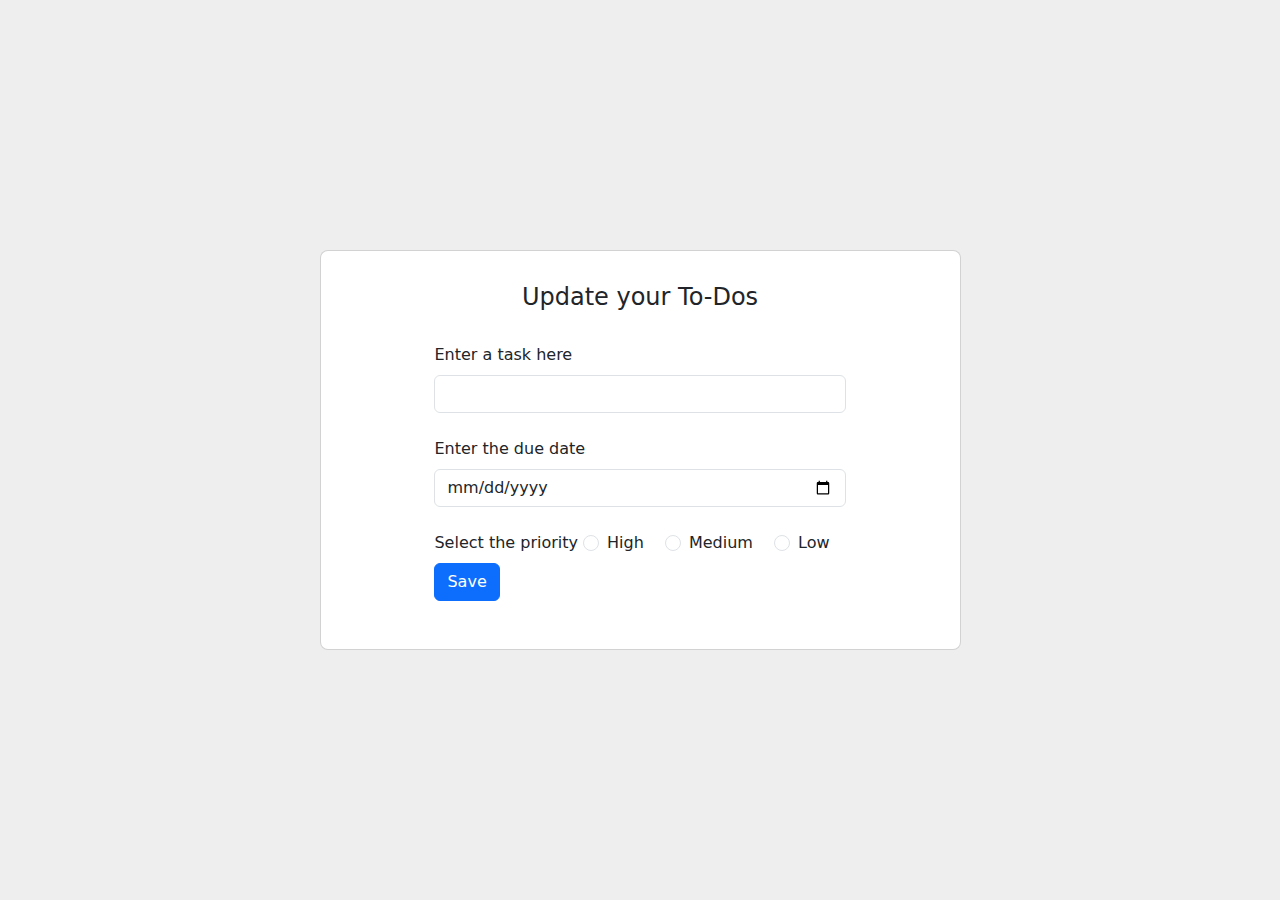
<file: app/templates/update.html>
<!doctype html>
<html lang="en">
  <head>
      <title>My Todo's </title>

      <!-- Bootstrap CSS -->
    <link href="https://cdn.jsdelivr.net/npm/bootstrap@5.0.2/dist/css/bootstrap.min.css" rel="stylesheet">
  </head>

<section class="vh-100" style="background-color: #eee;">
  <div class="container py-5 h-100">
    <div class="row d-flex justify-content-center align-items-center h-100">
      <div class="col col-lg-9 col-xl-7">
        <div class="card rounded-3">
          <div class="card-body p-12">

              <h4 class="text-center my-3 pb-3">Update your To-Dos</h4>
              <form class="row row-cols-lg-auto g-3 justify-content-center align-items-center
              mb-4 pb-2" action="{{url_for('update',id=todo.id)}}" method="POST">
                <div class="col-12">
                  <div class="form-outline">
                   <label class="form-label" for="form1" >Enter a task here</label>
                    <input type="text" name="todoitem" class="form-control" />
                    <br>
                    <label class="form-label" for="form1" >Enter the due date</label>
                    <input type="Date" name="todo_date"  class="form-control"/><br>
                      <label class="form-label" for="form1" >Select the  priority</label>
                      <div class="form-check form-check-inline">
                          <input class="form-check-input" type="radio" name="Options" id="High" value="High">
                          <label class="form-check-label" for="inlineRadio1">High</label>
                          </div>
                          <div class="form-check form-check-inline">
                              <input class="form-check-input" type="radio" name="Options" id="Medium" value="Medium">
                              <label class="form-check-label" for="inlineRadio2">Medium</label>
                          </div>
                          <div class="form-check form-check-inline">
                              <input class="form-check-input" type="radio" name="Options" id="Low" value="Low" >
                              <label class="form-check-label" for="inlineRadio3">Low</label>
                          </div>
                      <div class="col-12">
                        <button type="submit" class="btn btn-primary">Save</button>
                      </div>
                      </div>
                </div>
              </form>
          </div>
        </div>
      </div>
    </div>
  </div>
</section>
</html>
</file>
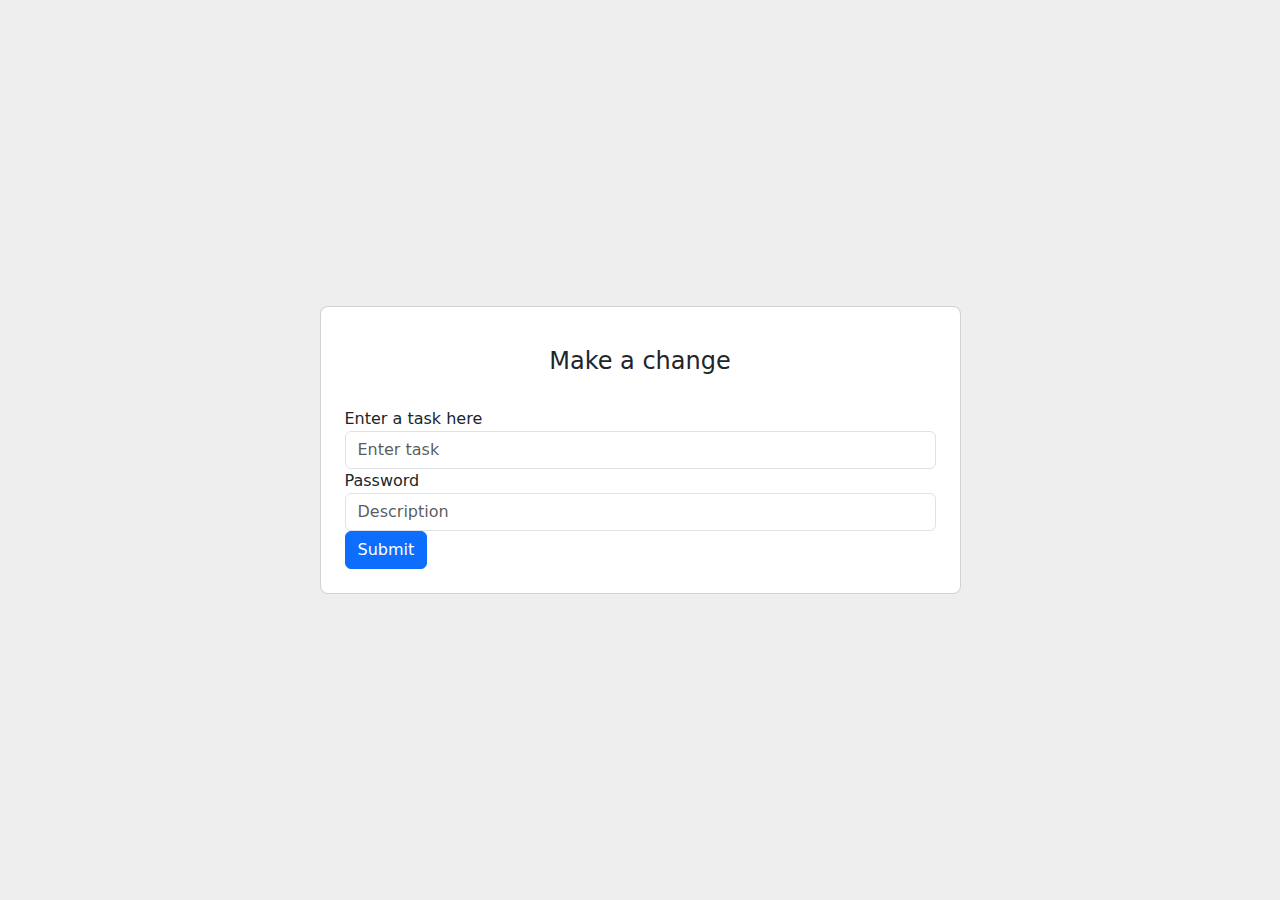
<file: app/templates/update1.html>
<!doctype html>
<html lang="en">
  <head>
      <title>Update</title>

      <!-- Bootstrap CSS -->
    <link href="https://cdn.jsdelivr.net/npm/bootstrap@5.0.2/dist/css/bootstrap.min.css" rel="stylesheet">
  </head>
  <section class="vh-100" style="background-color: #eee;">
  <div class="container py-5 h-100">
    <div class="row d-flex justify-content-center align-items-center h-100">
      <div class="col col-lg-9 col-xl-7">
        <div class="card rounded-3">
          <div class="card-body p-4">

            <h4 class="text-center my-3 pb-3">Make a change </h4>
            <form>
                <div class="form-group">
                <label for="form1">Enter a task here</label>
                <input type="input" class="form-control"  placeholder="Enter task">

                </div>
                <div class="form-group">
                  <label for="exampleInputPassword1">Password</label>
                  <input type="input" class="form-control" id="exampleInputPassword1" placeholder="Description">
                </div>

                <button type="submit" class="btn btn-primary">Submit</button>
            </form>
          </div>
        </div>
      </div>
    </div></div>
  </section>
</html>
</file>
